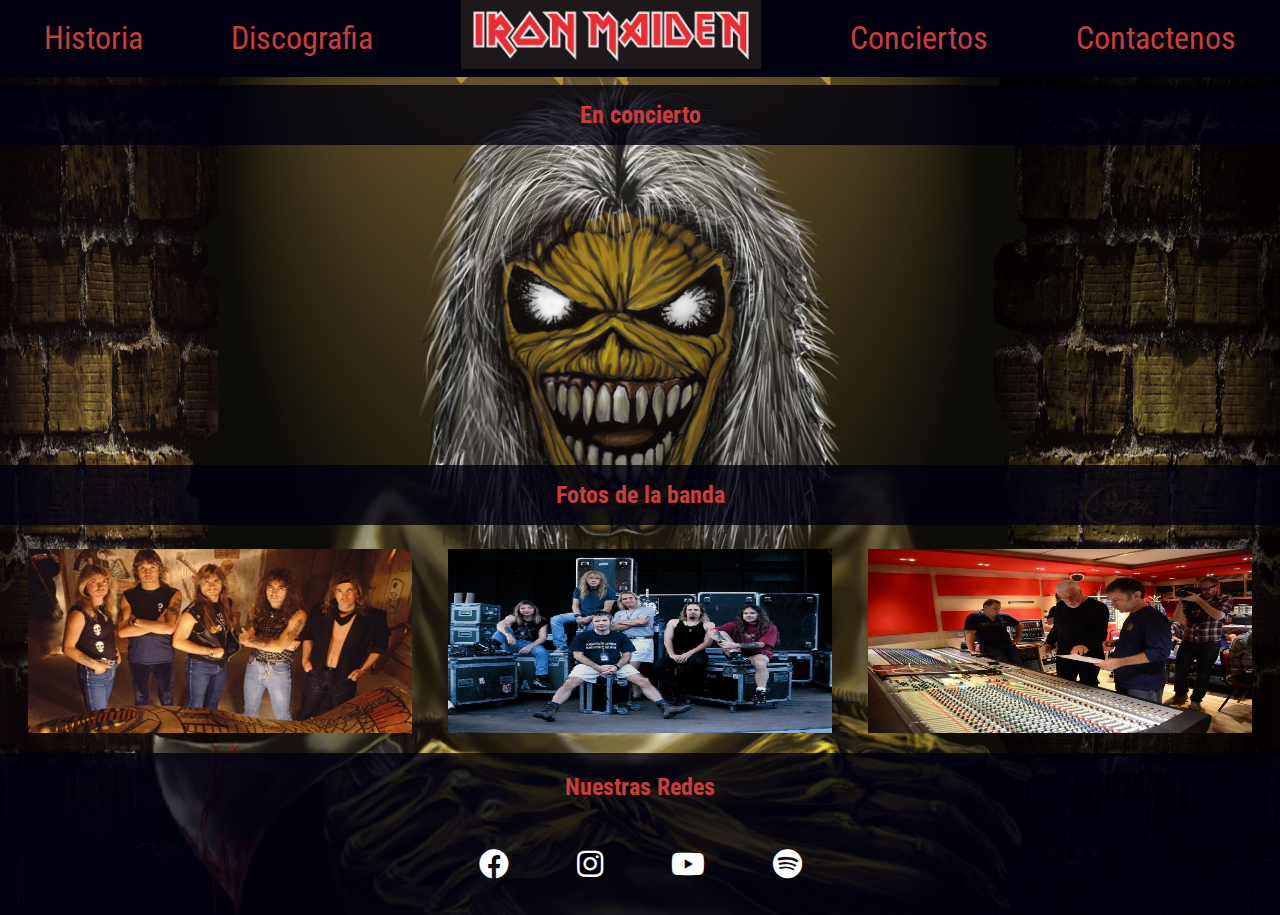
<file: index.html>
<!DOCTYPE html>
<html lang="en">
<head>
    <meta charset="UTF-8">
    <meta name="viewport" content="width=device-width, initial-scale=1.0">
    <link rel="shortcut icon" href="./img/logoMaide.png" type="image/x-icon">
    <link rel="stylesheet" href="https://cdnjs.cloudflare.com/ajax/libs/font-awesome/5.15.3/css/all.min.css">
    <link rel="stylesheet" href="./styles/style.css">
    <title>IRON MAIDEN</title>
</head>
<body class="inicio">
    <header class="encabezado">
        <nav class="barraNav">
            <ul class="menuppal">
                <li class="menuitem">
                    <a href="./pages/historia.html" rel="nofollow">Historia</a>
                </li>
                <li class="menuitem">
                    <a href="./pages/discografia.html" rel="nofollow">Discografia</a>
                </li>
                <li class="logo"> 
                    <a href="../index.html">
                        <img src="./img/logoMaiden.jpg" alt="logo Iron Maiden">
                    </a>
                </li>
                <li class="menuitem">
                    <a href="./pages/conciertos.html" rel="nofollow">Conciertos</a>
                </li>
                <li class="menuitem">
                    <a href="./pages/contacto.html" rel="nofollow">Contactenos</a>
                </li>
            </ul>    
        </nav>
    </header>
    <main class="cuerpo">
        <h2 class="pieArticulo">En concierto</h2>
        <section class="videoMaiden">           
            <iframe style="display: flexbox;" width="500" height="300" src="https://www.youtube.com/embed/kglmRsumUao?si=rg8eEkqGstXnz3Tg" title="YouTube video player" frameborder="0" allow="accelerometer; autoplay; clipboard-write; encrypted-media; gyroscope; picture-in-picture; web-share" allowfullscreen></iframe>
        </section>
        <section class="fotosBanda">
            <h2 class="pieArticulo">Fotos de la banda</h2>
            <div class="fotosMaiden">
                <img class="foto1" src="./img/estudio1.jpg" alt="Integrantes de la banda">
                <img class="foto2" src="./img/estudio2.jpg" alt="Antes de la gira">
                <img class="foto3" src="./img/estudio3.jpg" alt="Grabacion en estudio">
            </div>
        </section>
    </main>
    <footer>
        <h2 class="titlefoot">Nuestras Redes</h2>
        <div class="redes-sociales">
            <a href="https://web.facebook.com/ironmaiden" target="_blank" class="fab fa-facebook" id="facebook-icon"></a>
            <a href="https://instagram.com/ironmaiden?igshid=MTNiYzNiMzkwZA==" target="_blank" class="fab fa-instagram" id="instagram-icon"></a>
            <a href="https://www.youtube.com/channel/UCaisXKBdNOYqGr2qOXCLchQ" target="_blank" class="fab fa-youtube" id="youtube-icon"></a>
            <a href="https://open.spotify.com/playlist/2UvKcMkEbvicPLpus1dyKc" target="_blank" class="fab fa-spotify" id="spotify-icon"></a>
        </div>
    </footer>
</body>
</html>
</file>
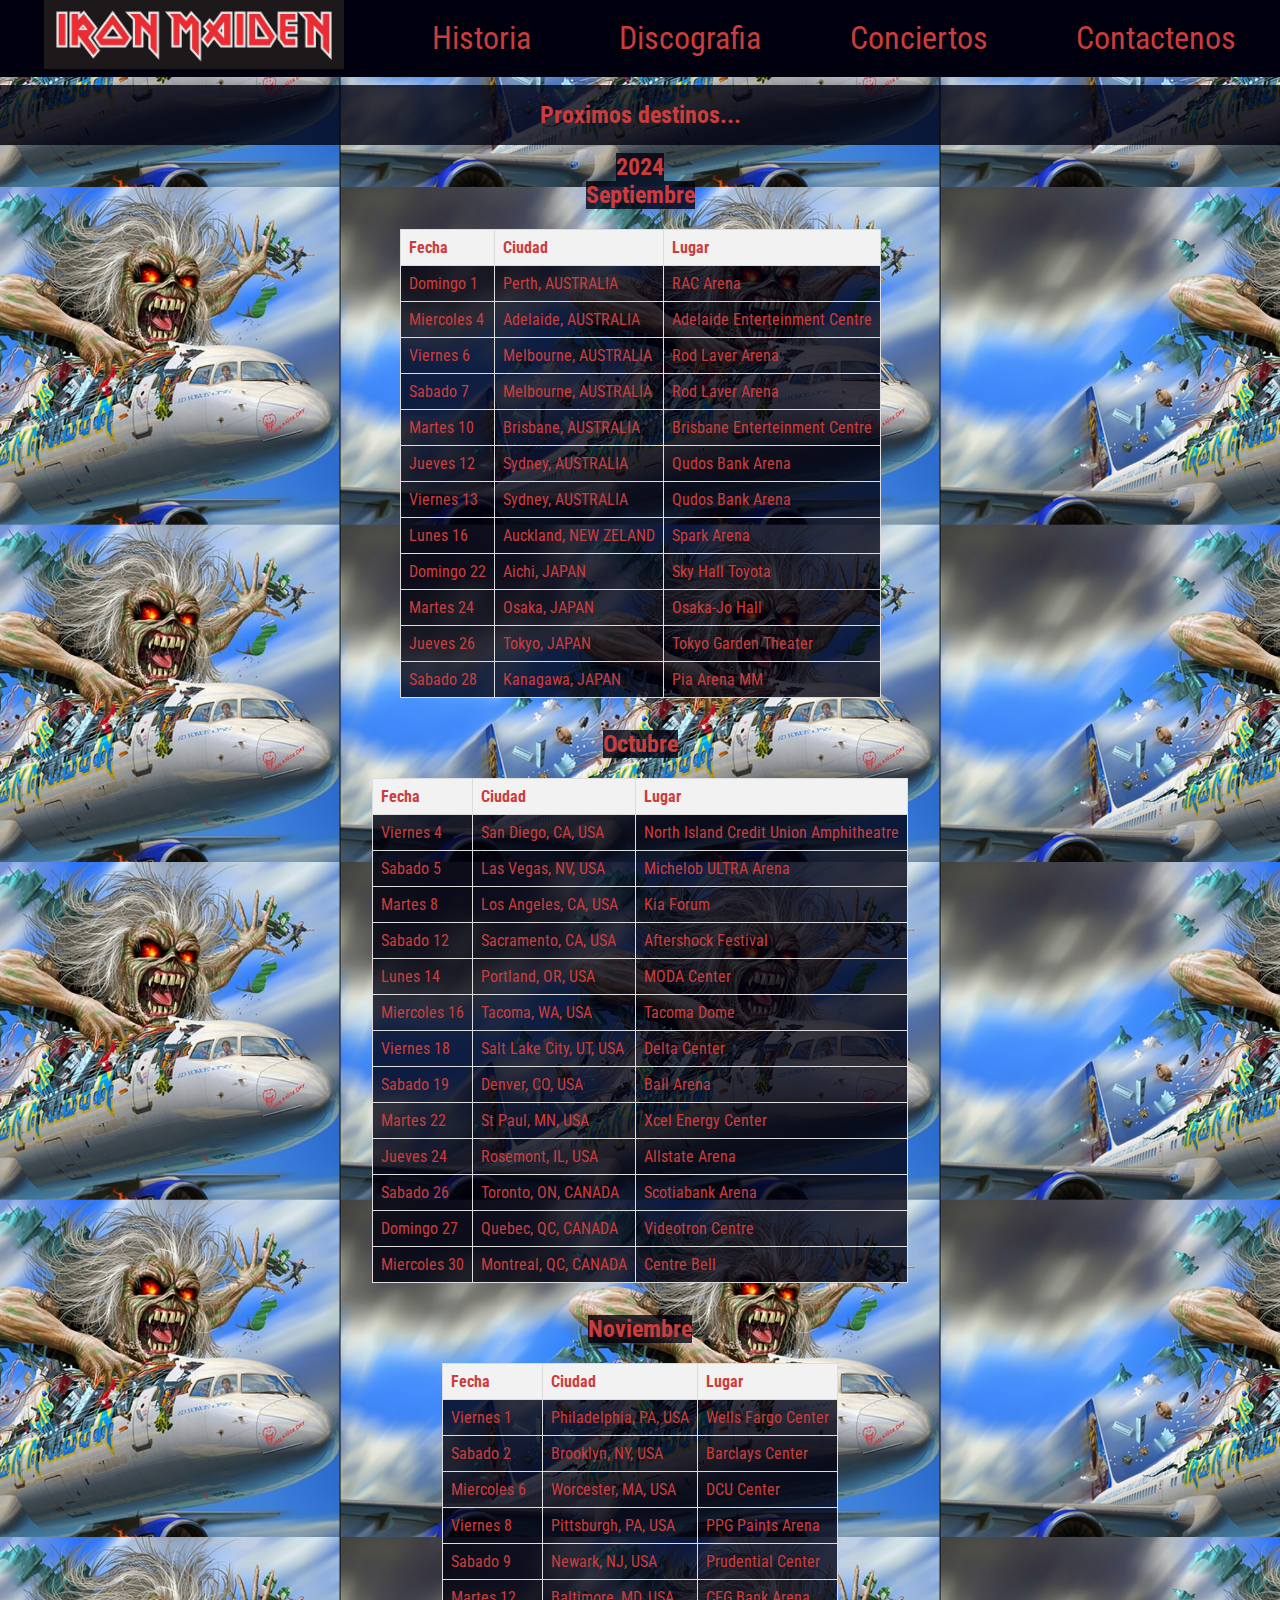
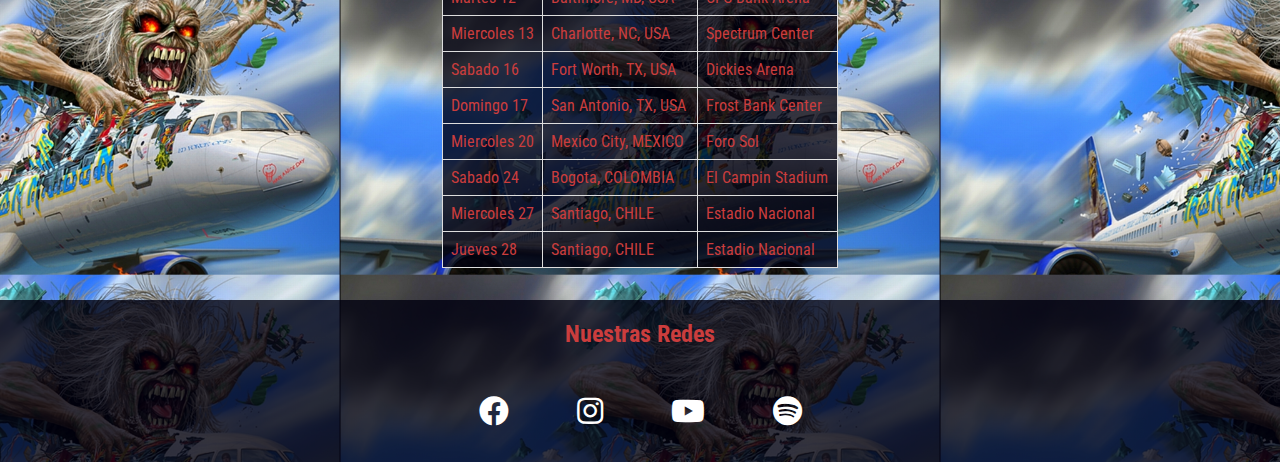
<file: pages/conciertos.html>
<!DOCTYPE html>
<html lang="en">

<head>
    <meta charset="UTF-8">
    <meta name="viewport" content="width=device-width, initial-scale=1.0">
    <link rel="stylesheet" href="https://cdnjs.cloudflare.com/ajax/libs/font-awesome/5.15.3/css/all.min.css">
    <link rel="shortcut icon" href="../img/logoMaiden.jpeg" type="image/x-icon">
    <link rel="stylesheet" href="../styles/style.css">
    <title>Conciertos</title>
</head>

<body class="recitales">
    <header class="encabezado">
        <nav class="barraNav">
            <ul class="menuppal">
                  <li class="logo"> 
                    <a href="../index.html">
                        <img src="../img/logoMaiden.jpg" alt="logo Iron Maiden">
                    </a>
                </li>
                <li class="menuitem">
                    <a href="./historia.html" rel="nofollow">Historia</a>
                </li>
                <li class="menuitem">
                    <a href="./discografia.html" rel="nofollow">Discografia</a>
                </li>
                <li class="menuitem">
                    <a href="./conciertos.html" rel="nofollow">Conciertos</a>
                </li>
                <li class="menuitem">
                    <a href="./contacto.html" rel="nofollow">Contactenos</a>
                </li>
            </ul>    
        </nav>
    </header>
    <main>
        <section class="gira">
            <h2 class="pieArticulo">Proximos destinos...</h2>
            <div class="tour">
                <h3 class="titulo-concierto">2024</h3>
                <h3 class="titulo-concierto">Septiembre</h3>
                <table>
                    <thead>
                        <tr>
                            <th>Fecha</th>
                            <th>Ciudad</th>
                            <th>Lugar</th>
                        </tr>
                    </thead>
                    <tbody>
                        <!-- Datos de ejemplo, reemplaza con tus propios datos -->
                        <tr>
                            <td>Domingo 1</td>
                            <td>Perth, AUSTRALIA</td>
                            <td>RAC Arena</td>
                        </tr>
                        <tr>
                            <td>Miercoles 4</td>
                            <td>Adelaide, AUSTRALIA</td>
                            <td>Adelaide Enterteinment Centre</td>
                        </tr>
                        <tr>
                            <td>Viernes 6</td>
                            <td>Melbourne, AUSTRALIA</td>
                            <td>Rod Laver Arena</td>
                        </tr>
                        <tr>
                            <td>Sabado 7</td>
                            <td>Melbourne, AUSTRALIA</td>
                            <td>Rod Laver Arena</td>
                        </tr>
                        <tr>
                            <td>Martes 10</td>
                            <td>Brisbane, AUSTRALIA</td>
                            <td>Brisbane Enterteinment Centre</td>
                        </tr>
                        <tr>
                            <td>Jueves 12</td>
                            <td>Sydney, AUSTRALIA</td>
                            <td>Qudos Bank Arena</td>
                        </tr>
                        <tr>
                            <td>Viernes 13</td>
                            <td>Sydney, AUSTRALIA</td>
                            <td>Qudos Bank Arena</td>
                        </tr>
                        <tr>
                            <td>Lunes 16</td>
                            <td>Auckland, NEW ZELAND</td>
                            <td>Spark Arena</td>
                        </tr>
                        <tr>
                            <td>Domingo 22</td>
                            <td>Aichi, JAPAN</td>
                            <td>Sky Hall Toyota</td>
                        </tr>
                        <tr>
                            <td>Martes 24</td>
                            <td>Osaka, JAPAN</td>
                            <td>Osaka-Jo Hall</td>
                        </tr>
                        <tr>
                            <td>Jueves 26</td>
                            <td>Tokyo, JAPAN</td>
                            <td>Tokyo Garden Theater</td>
                        </tr>
                        <tr>
                            <td>Sabado 28</td>
                            <td>Kanagawa, JAPAN</td>
                            <td>Pia Arena MM</td>
                        </tr>                                                     
                    </tbody>
                </table>
            </div>
            <div class="tour">
                <h3 class="titulo-concierto">Octubre</h3>
                <table>
                    <thead>
                        <tr>
                            <th>Fecha</th>
                            <th>Ciudad</th>
                            <th>Lugar</th>
                        </tr>
                    </thead>
                    <tbody>
                        <!-- Datos de ejemplo, reemplaza con tus propios datos -->
                        <tr>
                            <td>Viernes 4</td>
                            <td>San Diego, CA, USA</td>
                            <td>North Island Credit Union Amphitheatre</td>
                        </tr>
                        <tr>
                            <td>Sabado 5</td>
                            <td>Las Vegas, NV, USA</td>
                            <td>Michelob ULTRA Arena</td>
                        </tr>
                        <tr>
                            <td>Martes 8</td>
                            <td>Los Angeles, CA, USA</td>
                            <td>Kia Forum</td>
                        </tr>
                        <tr>
                            <td>Sabado 12</td>
                            <td>Sacramento, CA, USA</td>
                            <td>Aftershock Festival</td>
                        </tr>
                        <tr>
                            <td>Lunes 14</td>
                            <td>Portland, OR, USA</td>
                            <td>MODA Center</td>
                        </tr>
                        <tr>
                            <td>Miercoles 16</td>
                            <td>Tacoma, WA, USA</td>
                            <td>Tacoma Dome</td>
                        </tr>
                        <tr>
                            <td>Viernes 18</td>
                            <td>Salt Lake City, UT, USA</td>
                            <td>Delta Center</td>
                        </tr>
                        <tr>
                            <td>Sabado 19</td>
                            <td>Denver, CO, USA</td>
                            <td>Ball Arena</td>
                        </tr>
                        <tr>
                            <td>Martes 22</td>
                            <td>St Paul, MN, USA</td>
                            <td>Xcel Energy Center</td>
                        </tr>
                        <tr>
                            <td>Jueves 24</td>
                            <td>Rosemont, IL, USA</td>
                            <td>Allstate Arena</td>
                        </tr>
                        <tr>
                            <td>Sabado 26</td>
                            <td>Toronto, ON, CANADA</td>
                            <td>Scotiabank Arena</td>
                        </tr>
                        <tr>
                            <td>Domingo 27</td>
                            <td>Quebec, QC, CANADA</td>
                            <td>Videotron Centre</td>
                        </tr>
                        <tr>
                            <td>Miercoles 30</td>
                            <td>Montreal, QC, CANADA</td>
                            <td>Centre Bell</td>
                        </tr>                                                                   
                    </tbody>
                </table>
            </div>
            <div class="tour">
                <h3 class="titulo-concierto">Noviembre</h3>
                <table>
                    <thead>
                        <tr>
                            <th>Fecha</th>
                            <th>Ciudad</th>
                            <th>Lugar</th>
                        </tr>
                    </thead>
                    <tbody>
                        <!-- Datos de ejemplo, reemplaza con tus propios datos -->
                        <tr>
                            <td>Viernes 1</td>
                            <td>Philadelphia, PA, USA</td>
                            <td>Wells Fargo Center</td>
                        </tr>
                        <tr>
                            <td>Sabado 2</td>
                            <td>Brooklyn, NY, USA</td>
                            <td>Barclays Center</td>
                        </tr>
                        <tr>
                            <td>Miercoles 6</td>
                            <td>Worcester, MA, USA</td>
                            <td>DCU Center</td>
                        </tr>
                        <tr>
                            <td>Viernes 8</td>
                            <td>Pittsburgh, PA, USA</td>
                            <td>PPG Paints Arena</td>
                        </tr>
                        <tr>
                            <td>Sabado 9</td>
                            <td>Newark, NJ, USA</td>
                            <td>Prudential Center</td>
                        </tr>
                        <tr>
                            <td>Martes 12</td>
                            <td>Baltimore, MD, USA</td>
                            <td>CFG Bank Arena</td>
                        </tr>
                        <tr>
                            <td>Miercoles 13</td>
                            <td>Charlotte, NC, USA</td>
                            <td>Spectrum Center</td>
                        </tr>
                        <tr>
                            <td>Sabado 16</td>
                            <td>Fort Worth, TX, USA</td>
                            <td>Dickies Arena</td>
                        </tr>
                        <tr>
                            <td>Domingo 17</td>
                            <td>San Antonio, TX, USA</td>
                            <td>Frost Bank Center</td>
                        </tr>
                        <tr>
                            <td>Miercoles 20</td>
                            <td>Mexico City, MEXICO</td>
                            <td>Foro Sol</td>
                        </tr>
                        <tr>
                            <td>Sabado 24</td>
                            <td>Bogota, COLOMBIA</td>
                            <td>El Campin Stadium</td>
                        </tr>
                        <tr>
                            <td>Miercoles 27</td>
                            <td>Santiago, CHILE</td>
                            <td>Estadio Nacional</td>
                        </tr>
                        <tr>
                            <td>Jueves 28</td>
                            <td>Santiago, CHILE</td>
                            <td>Estadio Nacional</td>
                        </tr>                                                     
                    </tbody>
                </table>
            </div>
        </section>
    </main>
    <footer>
        <h2 class="titlefoot">Nuestras Redes</h2>
        <div class="redes-sociales">
            <a href="https://web.facebook.com/ironmaiden" target="_blank" class="fab fa-facebook" id="facebook-icon"></a>
            <a href="https://instagram.com/ironmaiden?igshid=MTNiYzNiMzkwZA==" target="_blank" class="fab fa-instagram" id="instagram-icon"></a>
            <a href="https://www.youtube.com/channel/UCaisXKBdNOYqGr2qOXCLchQ" target="_blank" class="fab fa-youtube" id="youtube-icon"></a>
            <a href="https://open.spotify.com/playlist/2UvKcMkEbvicPLpus1dyKc" target="_blank" class="fab fa-spotify" id="spotify-icon"></a>
        </div>
    </footer>
</body>

</html>
</file>
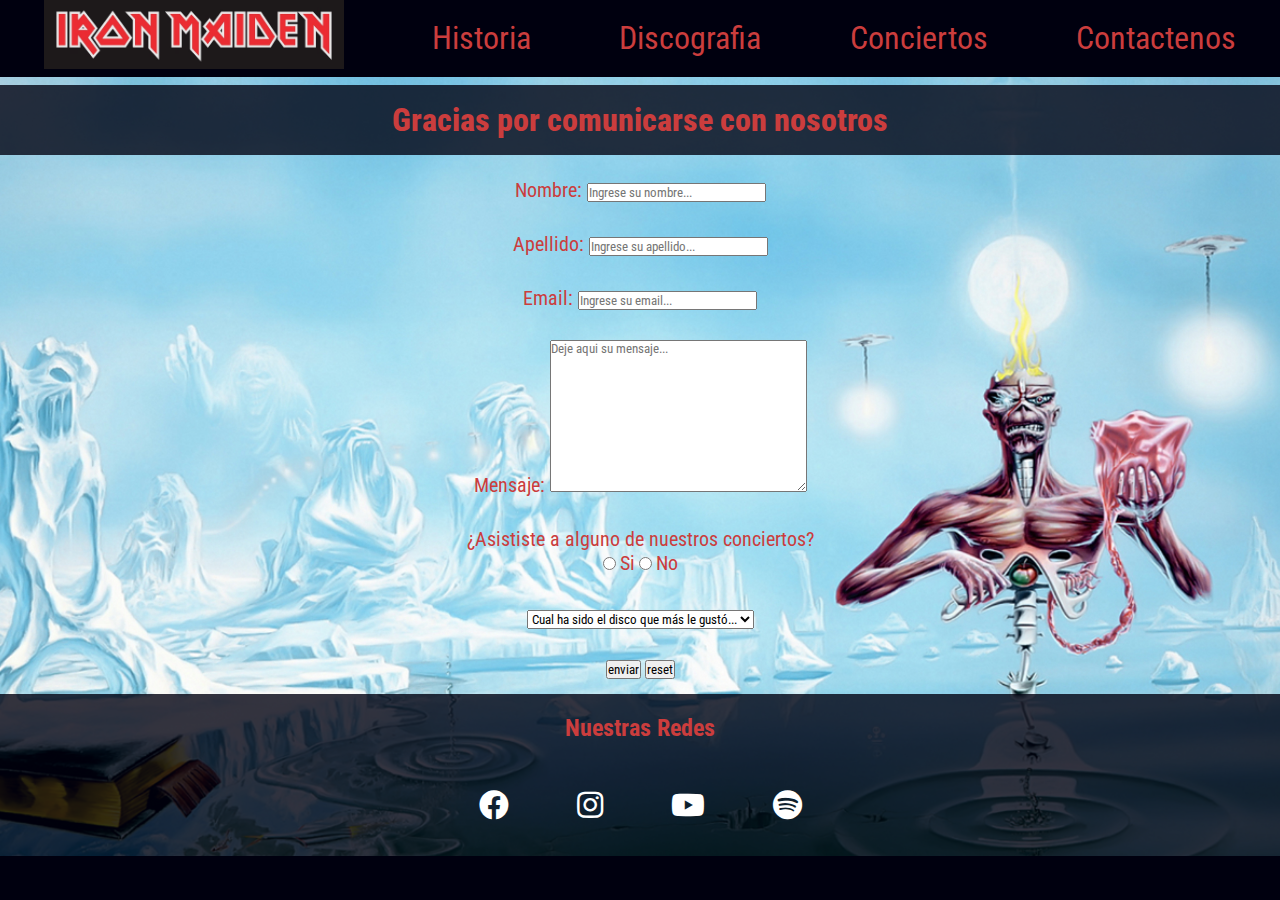
<file: pages/contacto.html>
<!DOCTYPE html>
<html lang="en">
<head>
    <meta charset="UTF-8">
    <meta name="viewport" content="width=device-width, initial-scale=1.0">
    <link rel="shortcut icon" href="../img/logoMaiden.jpeg" type="image/x-icon">
    <link rel="stylesheet" href="https://cdnjs.cloudflare.com/ajax/libs/font-awesome/5.15.3/css/all.min.css">
    <link rel="stylesheet" href="../styles/style.css">
    <title>Contactenos</title>
</head>
<body class="contacto">
    <header class="encabezado">
        <nav class="barraNav">
            <ul class="menuppal">
                   <li class="logo"> 
                    <a href="../index.html">
                        <img src="../img/logoMaiden.jpg" alt="logo Iron Maiden">
                    </a>
                </li>
                <li class="menuitem">
                    <a href="./historia.html" rel="nofollow">Historia</a>
                </li>
                <li class="menuitem">
                    <a href="./discografia.html" rel="nofollow">Discografia</a>
                </li>
                <li class="menuitem">
                    <a href="./conciertos.html" rel="nofollow">Conciertos</a>
                </li>
                <li class="menuitem">
                    <a href="./contacto.html" rel="nofollow">Contactenos</a>
                </li>
            </ul>    
        </nav>
    </header>
    <main>
        <h1 class="pieArticulo">Gracias por comunicarse con nosotros</h1>
        <form class="formulario">
            <div class="campo-form">
                <label for="nombre">Nombre: </label>
                <input type="text" id="nombre" placeholder="Ingrese su nombre..." required>
            </div>
            <div class="campo-form">
                <label for="apellido">Apellido: </label>
                <input type="text" id="apellido" placeholder="Ingrese su apellido..." required>
            </div>
            <div class="campo-form">
                <label for="email">Email: </label>
                <input type="email" name="email" id="email" placeholder="Ingrese su email..." required> 
            </div>
            <div class="campo-form">
                <label for="mensaje">Mensaje: </label>
                <textarea id="mensaje" cols="30" rows="10" placeholder="Deje aqui su mensaje..." required></textarea>
            </div>            
            <div class="campo-form">
                <p>¿Asististe a alguno de nuestros conciertos?</p>
                <input type="radio" name="siono" id="si" required>
                <label for="si">Si</label>
                <input type="radio" name="siono" id="no" required>
                <label for="no">No</label>
            </div>
            <div class="campo-form">
                <label for="valor">
                    <select name="discofav" id="">
                        <option value="" disabled selected>Cual ha sido el disco que más le gustó...</option>
                        <option value="Disco1">Iron Maiden -- 1980</option>
                        <option value="Disco2">Killers -- 1981</option>
                        <option value="Disco3">The number of the beast -- 1982</option>
                        <option value="Disco4">Piece of mind -- 1983</option>
                        <option value="Disco5">Powerslave -- 1984</option>
                        <option value="Disco6">Somewhere in time -- 1986</option>
                        <option value="Disco7">Senventh son of a seventh son -- 1988</option>
                        <option value="Disco8">No prayer fot the dying -- 1990</option>
                        <option value="Disco9">Fear of the dark -- 1992</option>
                        <option value="Disco10">The X factor -- 1995</option>
                        <option value="Disco11">Virtual XI -- 1998</option>
                        <option value="Disco12">Brave new world -- 2000</option>
                        <option value="Disco13">Dance of death -- 2003</option>
                        <option value="Disco14">a matter of life and death -- 2006</option>
                        <option value="Disco15">The final frontier -- 2010</option>
                        <option value="Disco16">The book of souls -- 2015</option>
                        <option value="Disco17">Senjutsu -- 2021</option>
                    </select>
                </label>
            </div>
            <div class="campo-form">
                <input type="submit" value="enviar">
                <input type="reset" value="reset">
            </div>
        </form>
    </main>
    <footer>
        <h2 class="titlefoot">Nuestras Redes</h2>
        <div class="redes-sociales">
            <a href="https://web.facebook.com/ironmaiden" target="_blank" class="fab fa-facebook" id="facebook-icon"></a>
            <a href="https://instagram.com/ironmaiden?igshid=MTNiYzNiMzkwZA==" target="_blank" class="fab fa-instagram" id="instagram-icon"></a>
            <a href="https://www.youtube.com/channel/UCaisXKBdNOYqGr2qOXCLchQ" target="_blank" class="fab fa-youtube" id="youtube-icon"></a>
            <a href="https://open.spotify.com/playlist/2UvKcMkEbvicPLpus1dyKc" target="_blank" class="fab fa-spotify" id="spotify-icon"></a>
        </div>
    </footer>
</body>
</html>
</file>
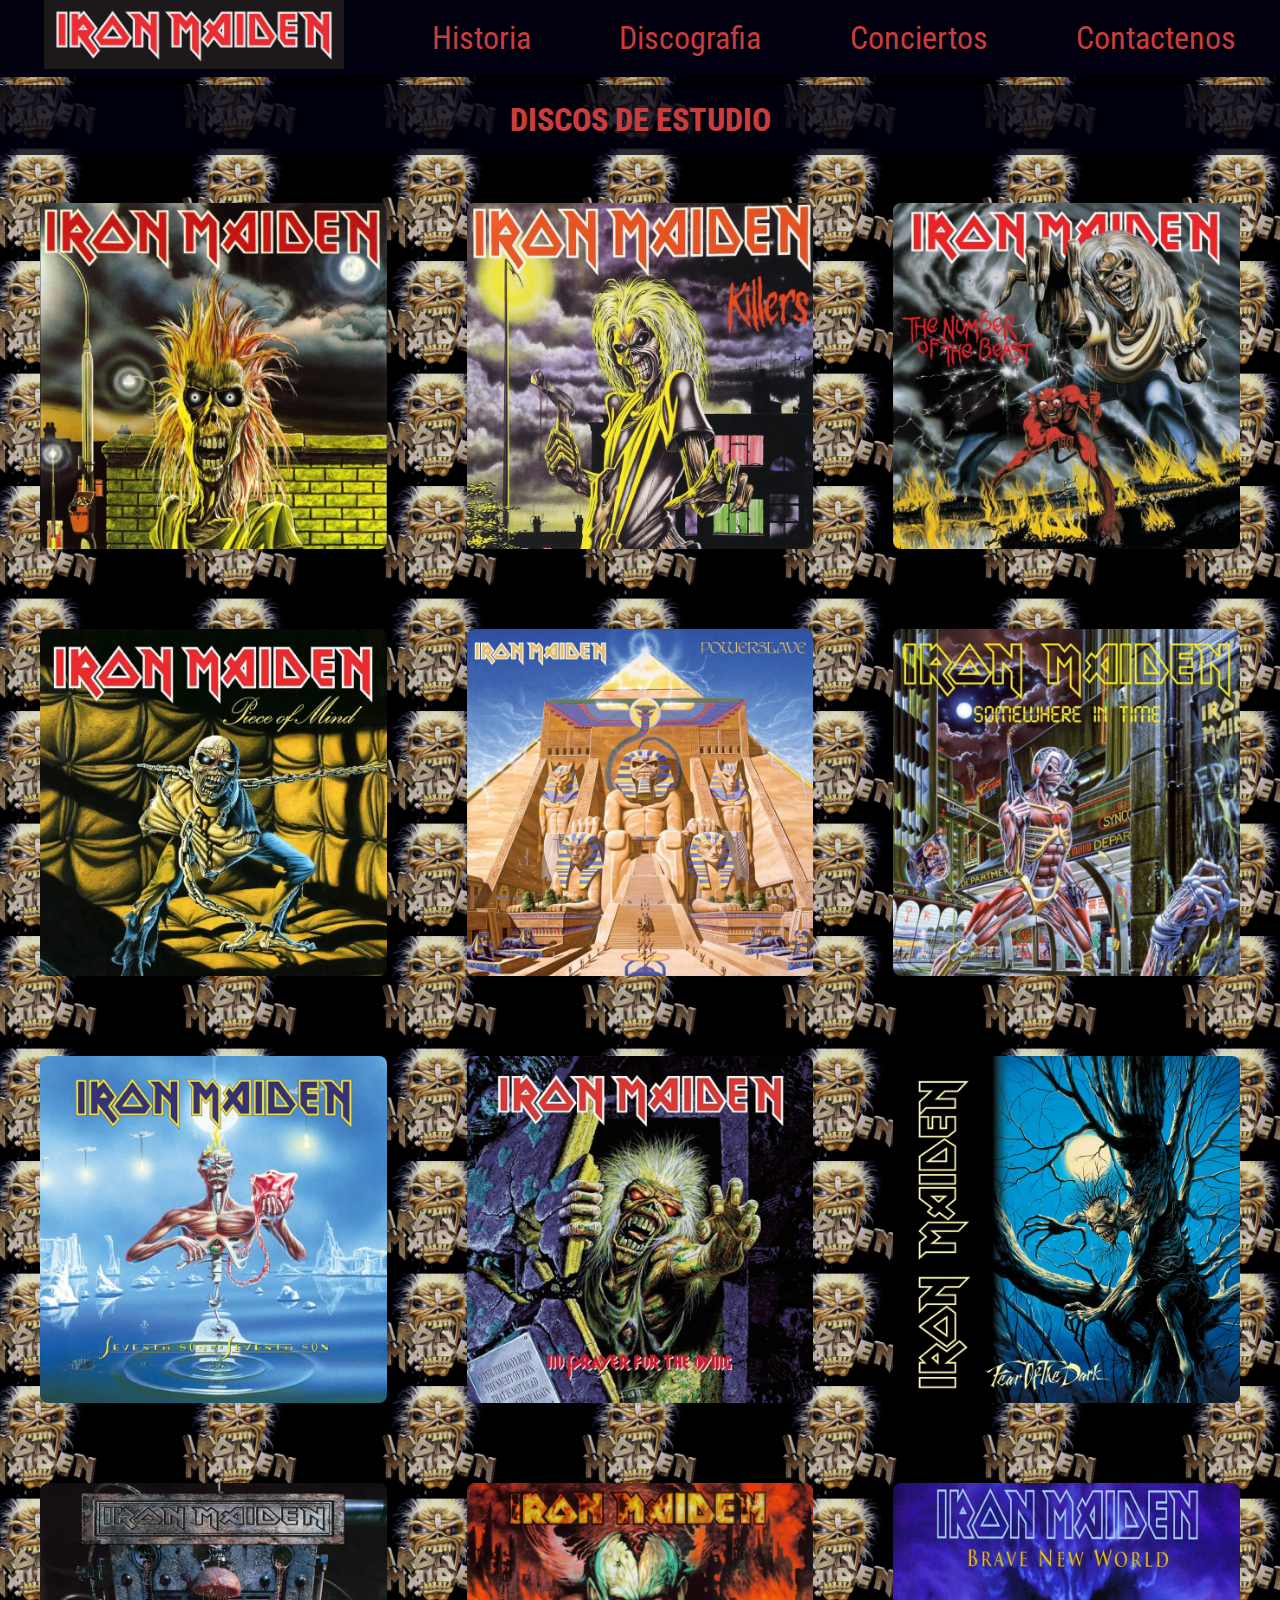
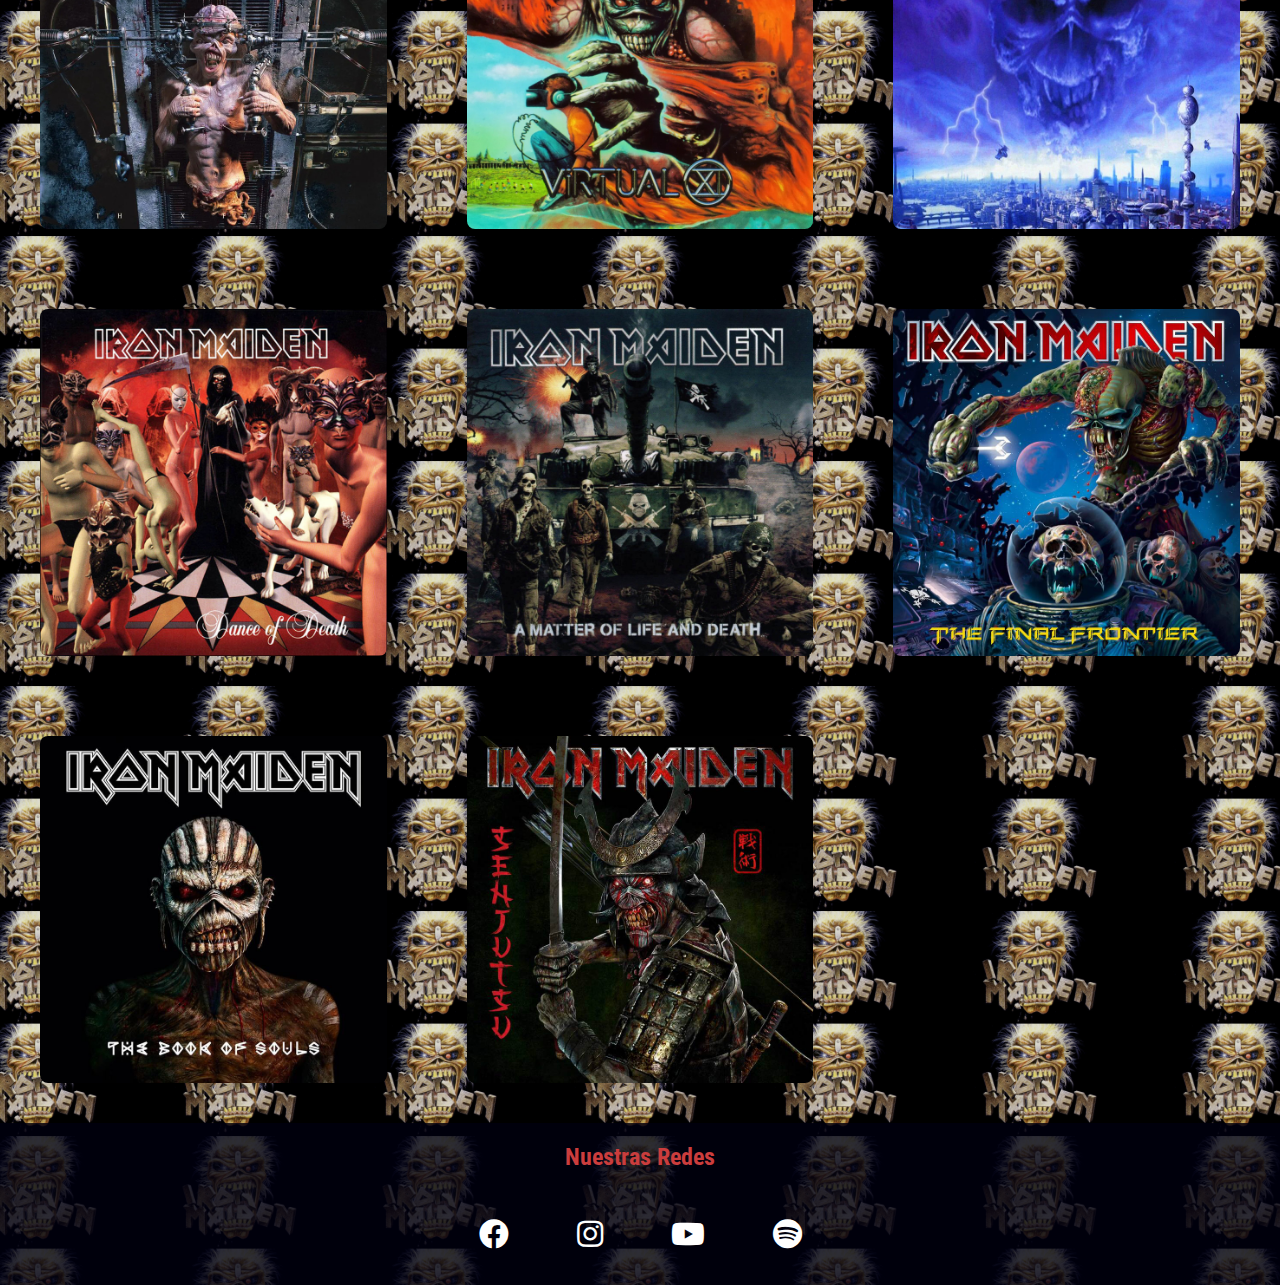
<file: pages/discografia.html>
<html lang="en">
<head>
    <meta charset="UTF-8">
    <meta name="viewport" content="width=device-width, initial-scale=1.0">
    <link rel="stylesheet" href="https://cdnjs.cloudflare.com/ajax/libs/font-awesome/5.15.3/css/all.min.css">
    <link rel="shortcut icon" href="../img/logoMaiden.jpeg" type="image/x-icon">
    <link rel="stylesheet" href="../styles/style.css">
    <title>Discografia</title>
</head>
<body class="discos">
    <header class="encabezado">
        <nav class="barraNav">
            <ul class="menuppal">
                    <li class="logo"> 
                    <a href="../index.html">
                        <img src="../img/logoMaiden.jpg" alt="logo Iron Maiden">
                    </a>
                </li>
                <li class="menuitem">
                    <a href="./historia.html" rel="nofollow">Historia</a>
                </li>
                <li class="menuitem">
                    <a href="./discografia.html" rel="nofollow">Discografia</a>
                </li>
                <li class="menuitem">
                    <a href="./conciertos.html" rel="nofollow">Conciertos</a>
                </li>
                <li class="menuitem">
                    <a href="./contacto.html" rel="nofollow">Contactenos</a>
                </li>
            </ul>    
        </nav>
    </header>
    <main>
        <h1 class="pieArticulo">DISCOS DE ESTUDIO</h1>
        <div class="albums">
            <div class="caratula album-1">
                <a href="https://open.spotify.com/intl-es/album/3DNeMApEMCo4IDXNMYnlFi" target="_blank"><img src="../img/album1.jpg" alt="Iron Maiden"></a>
            </div>
            <div class="caratula album-2">
                <a href="https://open.spotify.com/intl-es/album/3DNeMApEMCo4IDXNMYnlFi" target="_blank"> <img src="../img/album2.jpg" alt="Killers"> </a>
            </div>
            <div class="caratula album-3">
                <a href="https://open.spotify.com/intl-es/album/5S3gls8Kjn8KVmqlIDEBbO" target="_blank"><img src="../img/album3.jpg" alt="The number of the beast"></a>
            </div>
            <div class="caratula album-4">
                <a href="https://open.spotify.com/intl-es/album/7I9Wh2IgvI3Nnr8Z1ZSWby" target="_blank"><img src="../img/album4.jpg" alt="Piece of mind"></a>
            </div>
            <div class="caratula album-5">
                <a href="https://open.spotify.com/intl-es/album/309KOMEivisMmBuzk09635" target="_blank"><img src="../img/album5.jpg" alt="Powerslave"></a>
            </div>
            <div class="caratula album-6">
                <a href="https://open.spotify.com/intl-es/album/0OEg65hPhgP7B0Dy9TqP2L" target="_blank"><img src="../img/album6.jpg" alt="Somewhere in time"></a>
            </div>
            <div class="caratula album-7">
                <a href="https://open.spotify.com/intl-es/album/1rG6IgNdwE1IGFuIKuYosz" target="_blank"><img src="../img/album7.jpg" alt="Seventh son of a seventh son"></a>
            </div>
            <div class="caratula album-8">
                <a href="https://open.spotify.com/intl-es/album/21ZEAwY2TDnoQvVMJKkjUk" target="_blank"><img src="../img/album8.jpg" alt="No prayer for the dying"></a>
            </div>
            <div class="caratula album-9">
                <a href="https://open.spotify.com/intl-es/album/16Su3EUFLPqWVyrwN1q5wO" target="_blank"><img src="../img/album9.jpg" alt="Fear of the dark"></a>
            </div>
            <div class="caratula album-10">
                <a href="https://open.spotify.com/intl-es/album/3irqbaStVsDR9IEdg8Cdwz" target="_blank"><img src="../img/album10.jpg" alt="The X factor"></a>
            </div>
            <div class="caratula album-11">
                <a href="https://open.spotify.com/intl-es/album/4olc018Cln2QaMRFy1sk7v" target="_blank"><img src="../img/album11.jpg" alt="Virtual XI"></a>
            </div>
            <div class="caratula album-12">
                <a href="https://open.spotify.com/intl-es/album/1hDF0QPIHVTnSJtxyQVguB" target="_blank"><img src="../img/album12.jpg" alt="Brave new world"></a>
            </div>
            <div class="caratula album-13">
                <a href="https://open.spotify.com/intl-es/album/2Y8x0EEu7il0K2gCQIqVRh" target="_blank"><img src="../img/album13.jpg" alt="Dance of death"></a>
            </div>
            <div class="caratula album-14">
                <a href="https://open.spotify.com/intl-es/album/1gdB9kn59KSAVG5VQcjdHi" target="_blank"><img src="../img/album14.jpg" alt="A matter of life and death"></a>
            </div>
            <div class="caratula album-15">
                <a href="https://open.spotify.com/intl-es/album/5YAfxU5OZKqAvE1GZPRQYY" target="_blank"><img src="../img/album15.jpg" alt="The final frontier"></a>
            </div>
            <div class="caratula album-16">
                <a href="https://open.spotify.com/intl-es/album/4vSfHrq6XxVyMcJ6PguFR2" target="_blank"><img src="../img/album16.jpg" alt="The book of souls"></a>
            </div>
            <div class="caratula album-17">
                <a href="https://open.spotify.com/intl-es/album/3TymcPWXqsCRA5oSL0TkPU" target="_blank"><img src="../img/album17.jpg" alt="Senjutsu"></a>
            </div>
        </div>

    </main>
    <footer>
        <h2 class="titlefoot">Nuestras Redes</h2>
        <div class="redes-sociales">
            <a href="https://web.facebook.com/ironmaiden" target="_blank" class="fab fa-facebook" id="facebook-icon"></a>
            <a href="https://instagram.com/ironmaiden?igshid=MTNiYzNiMzkwZA==" target="_blank" class="fab fa-instagram" id="instagram-icon"></a>
            <a href="https://www.youtube.com/channel/UCaisXKBdNOYqGr2qOXCLchQ" target="_blank" class="fab fa-youtube" id="youtube-icon"></a>
            <a href="https://open.spotify.com/playlist/2UvKcMkEbvicPLpus1dyKc" target="_blank" class="fab fa-spotify" id="spotify-icon"></a>
        </div>
    </footer>
</body>
</html>
</file>
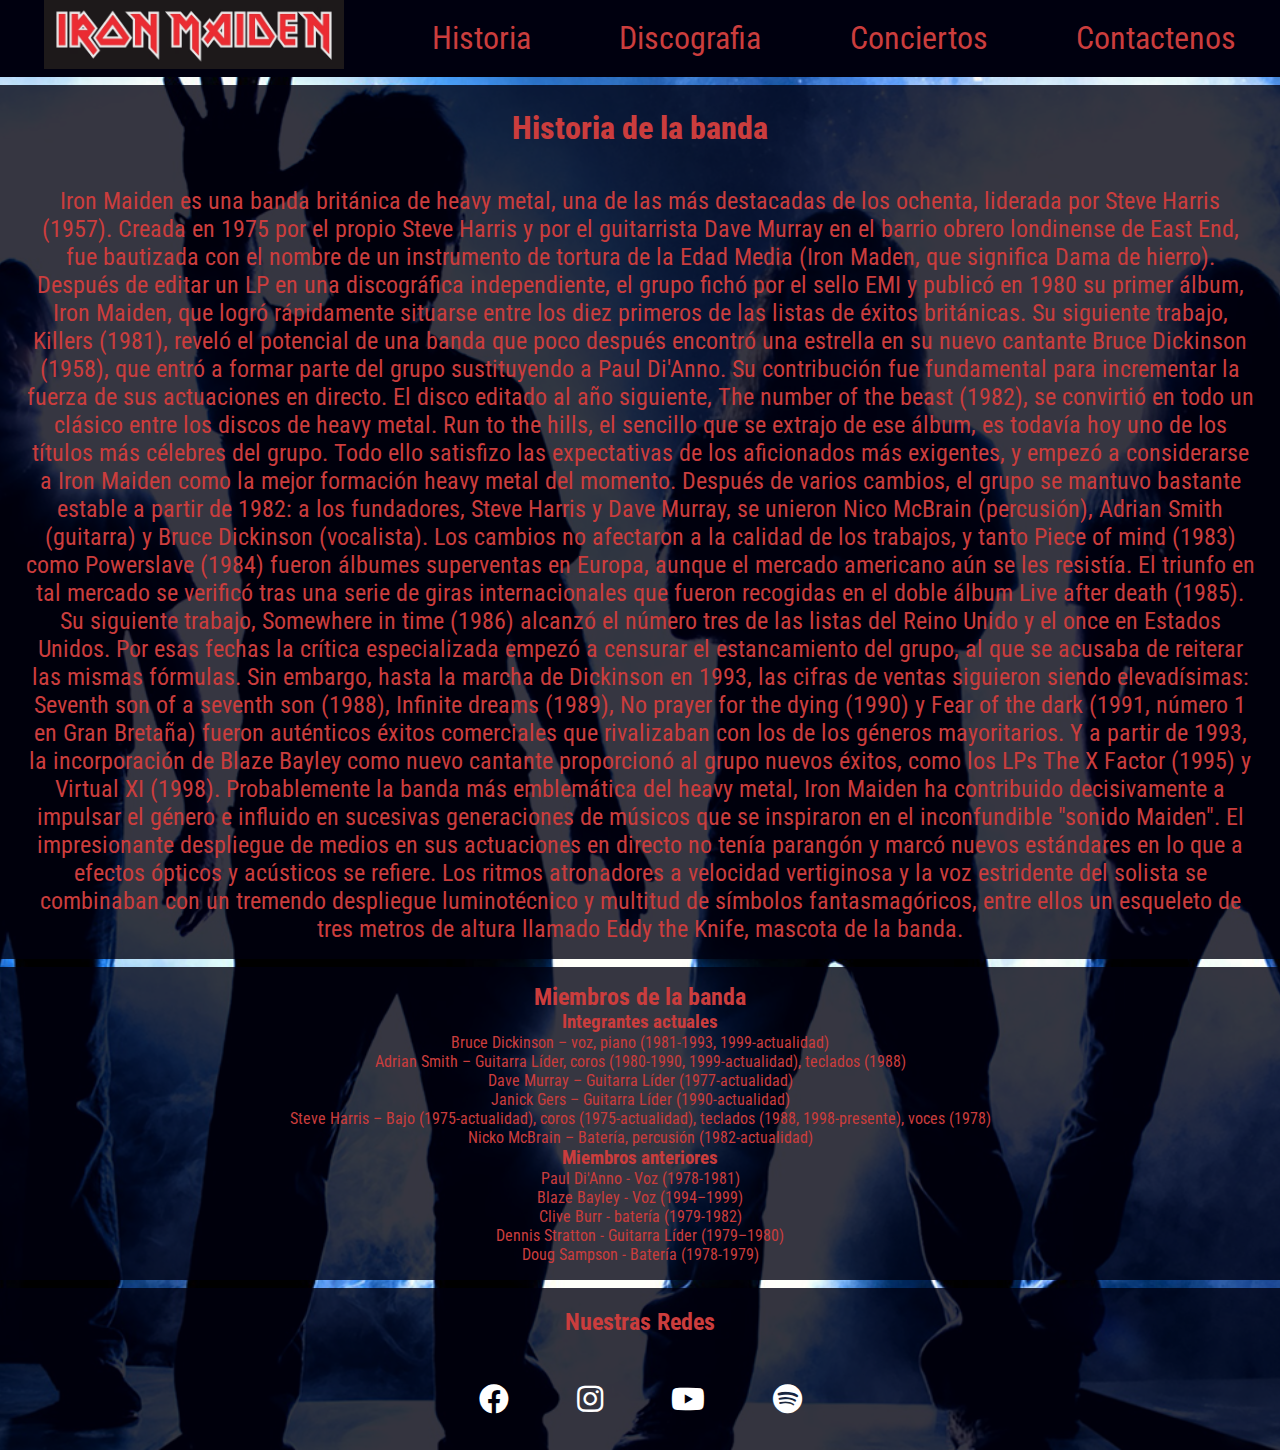
<file: pages/historia.html>
<!DOCTYPE html>
<html lang="en">
<head>
    <meta charset="UTF-8">
    <meta name="viewport" content="width=device-width, initial-scale=1.0">
    <link rel="stylesheet" href="https://cdnjs.cloudflare.com/ajax/libs/font-awesome/5.15.3/css/all.min.css">
    <link rel="shortcut icon" href="../img/logoMaiden.jpeg" type="image/x-icon">
    <link rel="stylesheet" href="../styles/style.css">
    <link rel="preconnect" href="https://fonts.googleapis.com">
    <link rel="preconnect" href="https://fonts.gstatic.com" crossorigin>
    <link href="https://fonts.googleapis.com/css2?family=Roboto+Condensed:ital,wght@0,400;0,600;0,800;1,100&display=swap" rel="stylesheet">
    <title>Historia de la banda</title>
</head>
<body class="historia">
    <header class="encabezado">
        <nav class="barraNav">
            <ul class="menuppal">
                    <li class="logo"> 
                    <a href="../index.html">
                        <img src="../img/logoMaiden.jpg" alt="logo Iron Maiden">
                    </a>
                </li>
                <li class="menuitem">
                    <a href="./historia.html" rel="nofollow">Historia</a>
                </li>
                <li class="menuitem">
                    <a href="./discografia.html" rel="nofollow">Discografia</a>
                </li>
                <li class="menuitem">
                    <a href="./conciertos.html" rel="nofollow">Conciertos</a>
                </li>
                <li class="menuitem">
                    <a href="./contacto.html" rel="nofollow">Contactenos</a>
                </li>
            </ul>    
        </nav>
    </header>
    <main>
        <section class="banda">
            <h1 class="tituloHistoria">Historia de la banda</h1>
            <article class="historiaBanda">
                Iron Maiden es una banda británica de heavy metal, una de las más destacadas de los ochenta, liderada por Steve Harris (1957). Creada en 1975 por el propio Steve Harris y por el guitarrista Dave Murray en el barrio obrero londinense de East End, fue bautizada con el nombre de un instrumento de tortura de la Edad Media (Iron Maden, que significa Dama de hierro).
                Después de editar un LP en una discográfica independiente, el grupo fichó por el sello EMI y publicó en 1980 su primer álbum, Iron Maiden, que logró rápidamente situarse entre los diez primeros de las listas de éxitos británicas. Su siguiente trabajo, Killers (1981), reveló el potencial de una banda que poco después encontró una estrella en su nuevo cantante Bruce Dickinson (1958), que entró a formar parte del grupo sustituyendo a Paul Di'Anno. Su contribución fue fundamental para incrementar la fuerza de sus actuaciones en directo.
                El disco editado al año siguiente, The number of the beast (1982), se convirtió en todo un clásico entre los discos de heavy metal. Run to the hills, el sencillo que se extrajo de ese álbum, es todavía hoy uno de los títulos más célebres del grupo. Todo ello satisfizo las expectativas de los aficionados más exigentes, y empezó a considerarse a Iron Maiden como la mejor formación heavy metal del momento.            
                Después de varios cambios, el grupo se mantuvo bastante estable a partir de 1982: a los fundadores, Steve Harris y Dave Murray, se unieron Nico McBrain (percusión), Adrian Smith (guitarra) y Bruce Dickinson (vocalista). Los cambios no afectaron a la calidad de los trabajos, y tanto Piece of mind (1983) como Powerslave (1984) fueron álbumes superventas en Europa, aunque el mercado americano aún se les resistía.            
                El triunfo en tal mercado se verificó tras una serie de giras internacionales que fueron recogidas en el doble álbum Live after death (1985). Su siguiente trabajo, Somewhere in time (1986) alcanzó el número tres de las listas del Reino Unido y el once en Estados Unidos. Por esas fechas la crítica especializada empezó a censurar el estancamiento del grupo, al que se acusaba de reiterar las mismas fórmulas.            
                Sin embargo, hasta la marcha de Dickinson en 1993, las cifras de ventas siguieron siendo elevadísimas: Seventh son of a seventh son (1988), Infinite dreams (1989), No prayer for the dying (1990) y Fear of the dark (1991, número 1 en Gran Bretaña) fueron auténticos éxitos comerciales que rivalizaban con los de los géneros mayoritarios. Y a partir de 1993, la incorporación de Blaze Bayley como nuevo cantante proporcionó al grupo nuevos éxitos, como los LPs The X Factor (1995) y Virtual XI (1998).            
                Probablemente la banda más emblemática del heavy metal, Iron Maiden ha contribuido decisivamente a impulsar el género e influido en sucesivas generaciones de músicos que se inspiraron en el inconfundible "sonido Maiden". El impresionante despliegue de medios en sus actuaciones en directo no tenía parangón y marcó nuevos estándares en lo que a efectos ópticos y acústicos se refiere. Los ritmos atronadores a velocidad vertiginosa y la voz estridente del solista se combinaban con un tremendo despliegue luminotécnico y multitud de símbolos fantasmagóricos, entre ellos un esqueleto de tres metros de altura llamado Eddy the Knife, mascota de la banda.
            </article>
        </section>
        <section class="integrantes">
            <h2>Miembros de la banda</h2>
            <h3>Integrantes actuales</h3>
            <ul class="miembros">
                <li>Bruce Dickinson – voz, piano (1981-1993, 1999-actualidad)</li>
                <li>Adrian Smith – Guitarra Líder, coros (1980-1990, 1999-actualidad), teclados (1988)</li>
                <li>Dave Murray – Guitarra Líder (1977-actualidad)</li>
                <li>Janick Gers – Guitarra Líder (1990-actualidad)</li>
                <li>Steve Harris – Bajo (1975-actualidad), coros (1975-actualidad), teclados (1988, 1998-presente), voces (1978)</li>
                <li>Nicko McBrain – Batería, percusión (1982-actualidad)</li>
            </ul>
            <h3>Miembros anteriores</h3>
            <ul class="miembros">
                <li>Paul Di'Anno - Voz (1978-1981)</li>
                <li>Blaze Bayley - Voz (1994–1999)</li>
                <li>Clive Burr - batería (1979-1982)</li>
                <li>Dennis Stratton - Guitarra Líder (1979–1980)</li>
                <li>Doug Sampson - Batería (1978-1979)</li>
            </ul>

        </section>

    </main>
    <footer>
        <h2 class="titlefoot">Nuestras Redes</h2>
        <div class="redes-sociales">
            <a href="https://web.facebook.com/ironmaiden" target="_blank" class="fab fa-facebook" id="facebook-icon"></a>
            <a href="https://instagram.com/ironmaiden?igshid=MTNiYzNiMzkwZA==" target="_blank" class="fab fa-instagram" id="instagram-icon"></a>
            <a href="https://www.youtube.com/channel/UCaisXKBdNOYqGr2qOXCLchQ" target="_blank" class="fab fa-youtube" id="youtube-icon"></a>
            <a href="https://open.spotify.com/playlist/2UvKcMkEbvicPLpus1dyKc" target="_blank" class="fab fa-spotify" id="spotify-icon"></a>
        </div>
    </footer>
</body>
</html>
</file>
<file: styles/style.css>
@import url('https://fonts.googleapis.com/css2?family=Roboto+Condensed:ital,wght@0,400;0,600;0,800;1,100&family=Roboto:ital,wght@0,400;1,100&display=swap');

*{
    margin: 0;
    padding: 0;
    box-sizing: border-box;
    font-family: 'Roboto Condensed', sans-serif;
}

body{
    background-color: #00000f;
    background-size: cover;
    background-repeat: no-repeat;
    background-position: center center;
}

h1{
    font-weight: 800;
}

.inicio{
    background-image: url(../img/imageindex.jpg);
    
}

.historia{
    background-image: url(../img/imageband.jpg);
}

.recitales{
    background-image: url(../img/imageconcert.jpg);
    background-size: 600px;
    background-repeat: repeat;
}

.discos{
    background-image: url(../img/prueba.jpg);
    background-size: 200px;
    background-repeat: repeat;
}

.contacto{
    background-image: url(../img/imagecontact.jpg);
}


.encabezado{
    background-color: #00000f;
}

.menuppal{
    list-style-type:none;
    font-size: 2rem;
    display: flex;
    flex-direction: row;
    flex-wrap: wrap;
    justify-content: space-around;
    align-items: center;
}

.logo a img{
    width: 300px;
}

.menuitem a{
    color: #cb3d3d;
    text-decoration: none;
}

.videoMaiden, .fotosBanda{
    text-align: center;
}

.videoMaiden{
    opacity: 75%;;
}

.foto1, .foto2, .foto3{
    width: 400px;
    height: 200px;
    margin: .5rem;
    padding: .5rem;
}

.pieArticulo, .banda, .integrantes{
    color: #cb3d3d;
    background-color: #00000fc9;
    text-align: center;
    padding: 1rem 1.5rem;
    margin: .5rem 0;
}

.tituloHistoria{
    font-size: 2rem;
    margin-top: .5rem;
    margin-bottom: 2.5rem;
}

.historiaBanda, .titulo-concierto{
    font-size: 24px;
    color: #cb3d3d;
}

.miembros{
    list-style-type: none;
}

.albums{
    display: grid;
    grid-template-columns: 1fr 1fr 1fr ;
    grid-template-areas: 
        "album-1    album-2    album-3"
        "album-4    album-5    album-6"
        "album-7    album-8    album-9"
        "album-10   album-11   album-12"
        "album-13   album-14   album-15"
        "album-16   album-17   .";
    
    
   
        /*justify-items: stretch;
    align-items: stretch;

    flex-wrap: wrap;
    justify-content: space-around;*/
}

.album-1{
    grid-area: album-1;
}

.album-2{
    grid-area: album-2;
}

.album-3{
    grid-area: album-3;
}

.album-4{
    grid-area: album-4;
}

.album-5{
    grid-area: album-5;
}

.album-6{
    grid-area: album-6;
}

.album-7{
    grid-area: album-7;
}

.album-8{
    grid-area: album-8;
}

.album-9{
    grid-area: album-9;
}

.album-10{
    grid-area: album-10;
}

.album-11{
    grid-area: album-11;
}

.album-12{
    grid-area: album-12;
}

.album-13{
    grid-area: album-13;
}

.album-14{
    grid-area: album-14;
}

.album-15{
    grid-area: album-15;
}

.album-16{
    grid-area: album-16;
}

.album-17{
    grid-area: album-17;
}

.caratula{
    /*width: calc(33.33% - 20px);
    margin: 20px 0;
    text-align: center;*/

    display: grid;
    justify-content: center;
    align-items: center;
    margin: 20px;
    padding: 20px;
}

.caratula img{
    max-width: 100%;
    border-radius: 8px;
}

.tour{
    display: flex;
    align-items: center;
    flex-direction: column;
    margin-bottom: 2rem;
}
.titulo-concierto{
    background-color: #00000fc9;
}

table {
    background-color: #00000fc9;
    color:#cb3d3d;
    border-collapse: collapse;
    margin-top: 20px;
    text-align: center;
    align-items: center;
}

th, td {
    border: 1px solid #ddd;
    padding: 8px;
    text-align: left;
}

th {
    background-color: #f2f2f2;
}


label, .campo-form p{
    color: #cb3d3d;
    font-size: 1.25rem;
}

.campo-form{
    padding: 15px;
    text-align: center;

}

footer {
    background-color:#00000fcb;
    color: #ffffff;
    text-align: center;
    padding: 20px;
    margin-bottom: 0;
    display: block;
}

.titlefoot{
    color: #cb3d3d;
    margin-bottom: 2rem;
}

.redes-sociales a {
    color: #ffffff;
    font-size: 30px;
    margin: 1rem 2rem;
    text-decoration: none;
    transition: color 0.3s ease;
}

#facebook-icon:hover {
    color: #1877f2; /* Color de Facebook en hover */
}

#instagram-icon:hover {
    color: #e4405f; /* Color de Instagram en hover */
}

#youtube-icon:hover {
    color: #ff0000; /* Color de YouTube en hover */
}

#spotify-icon:hover {
    color: #1db954; /* Color de Spotify en hover */
}
</file>
